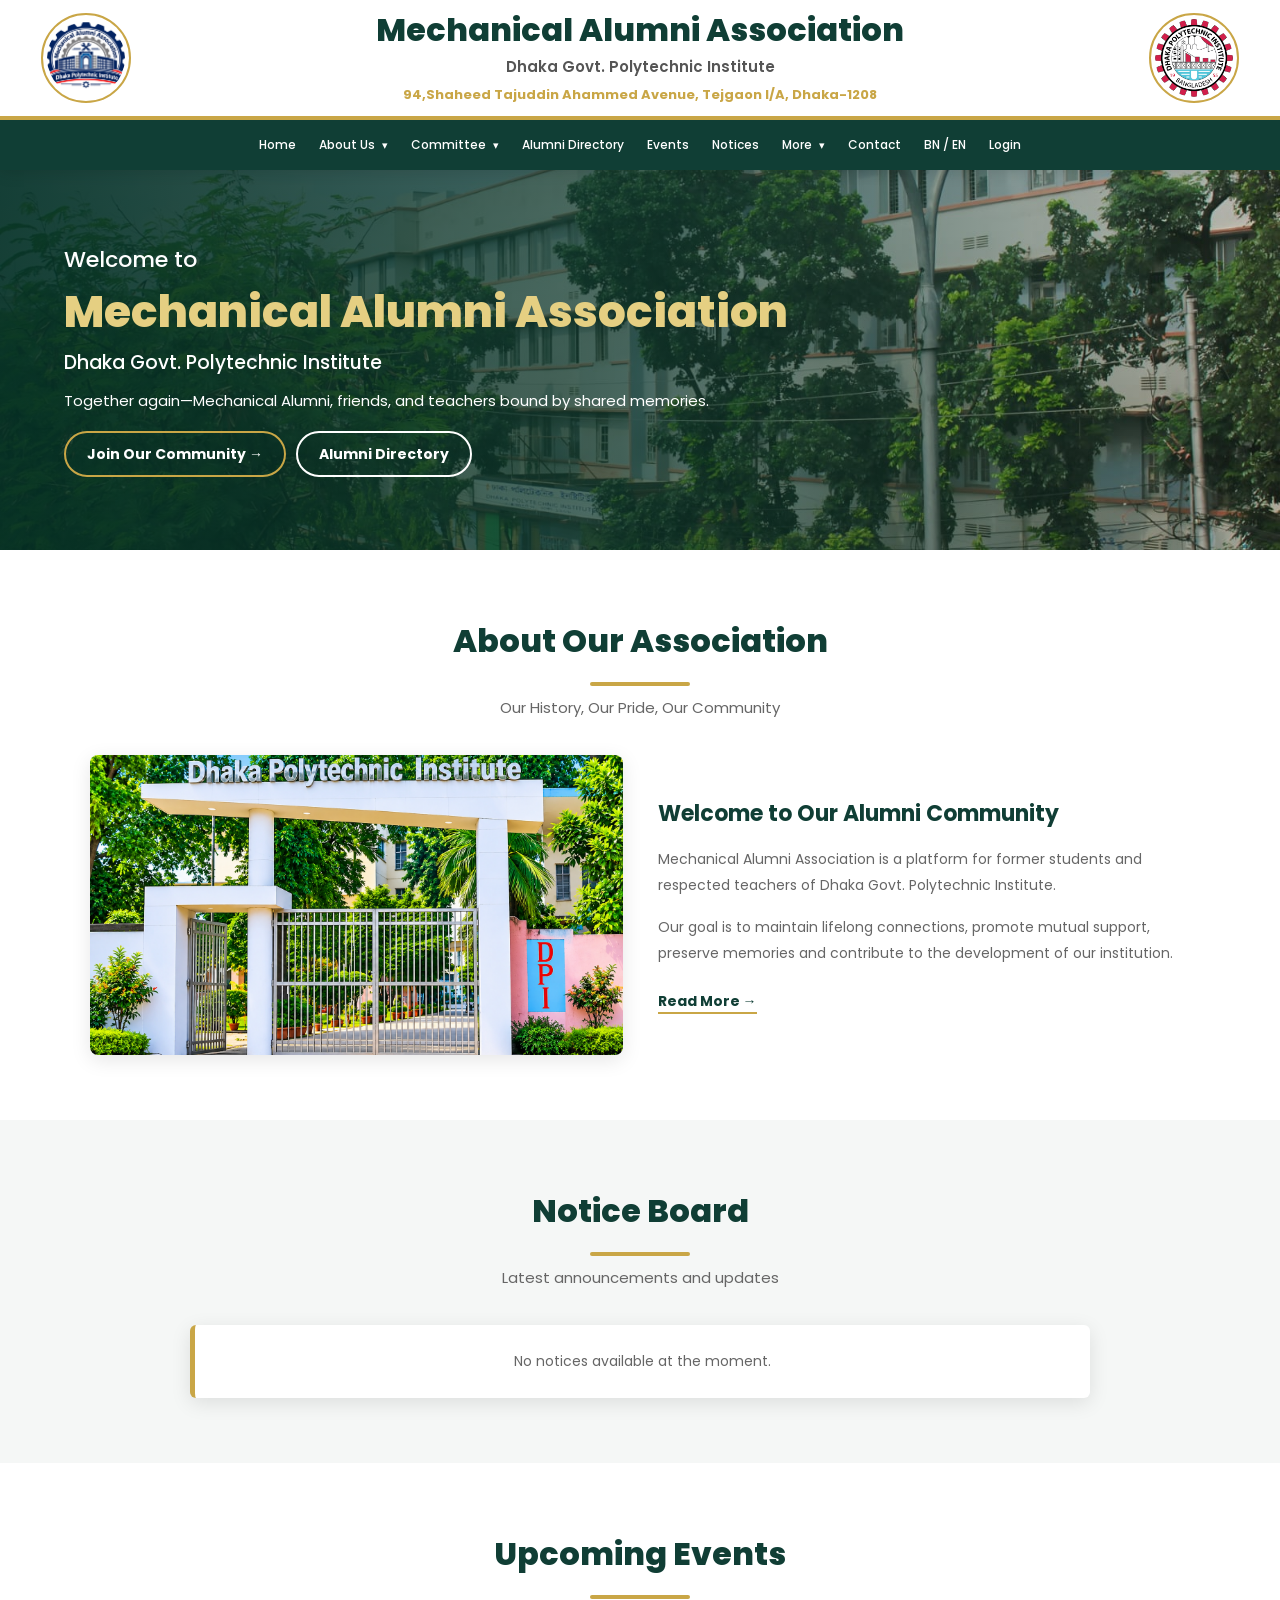
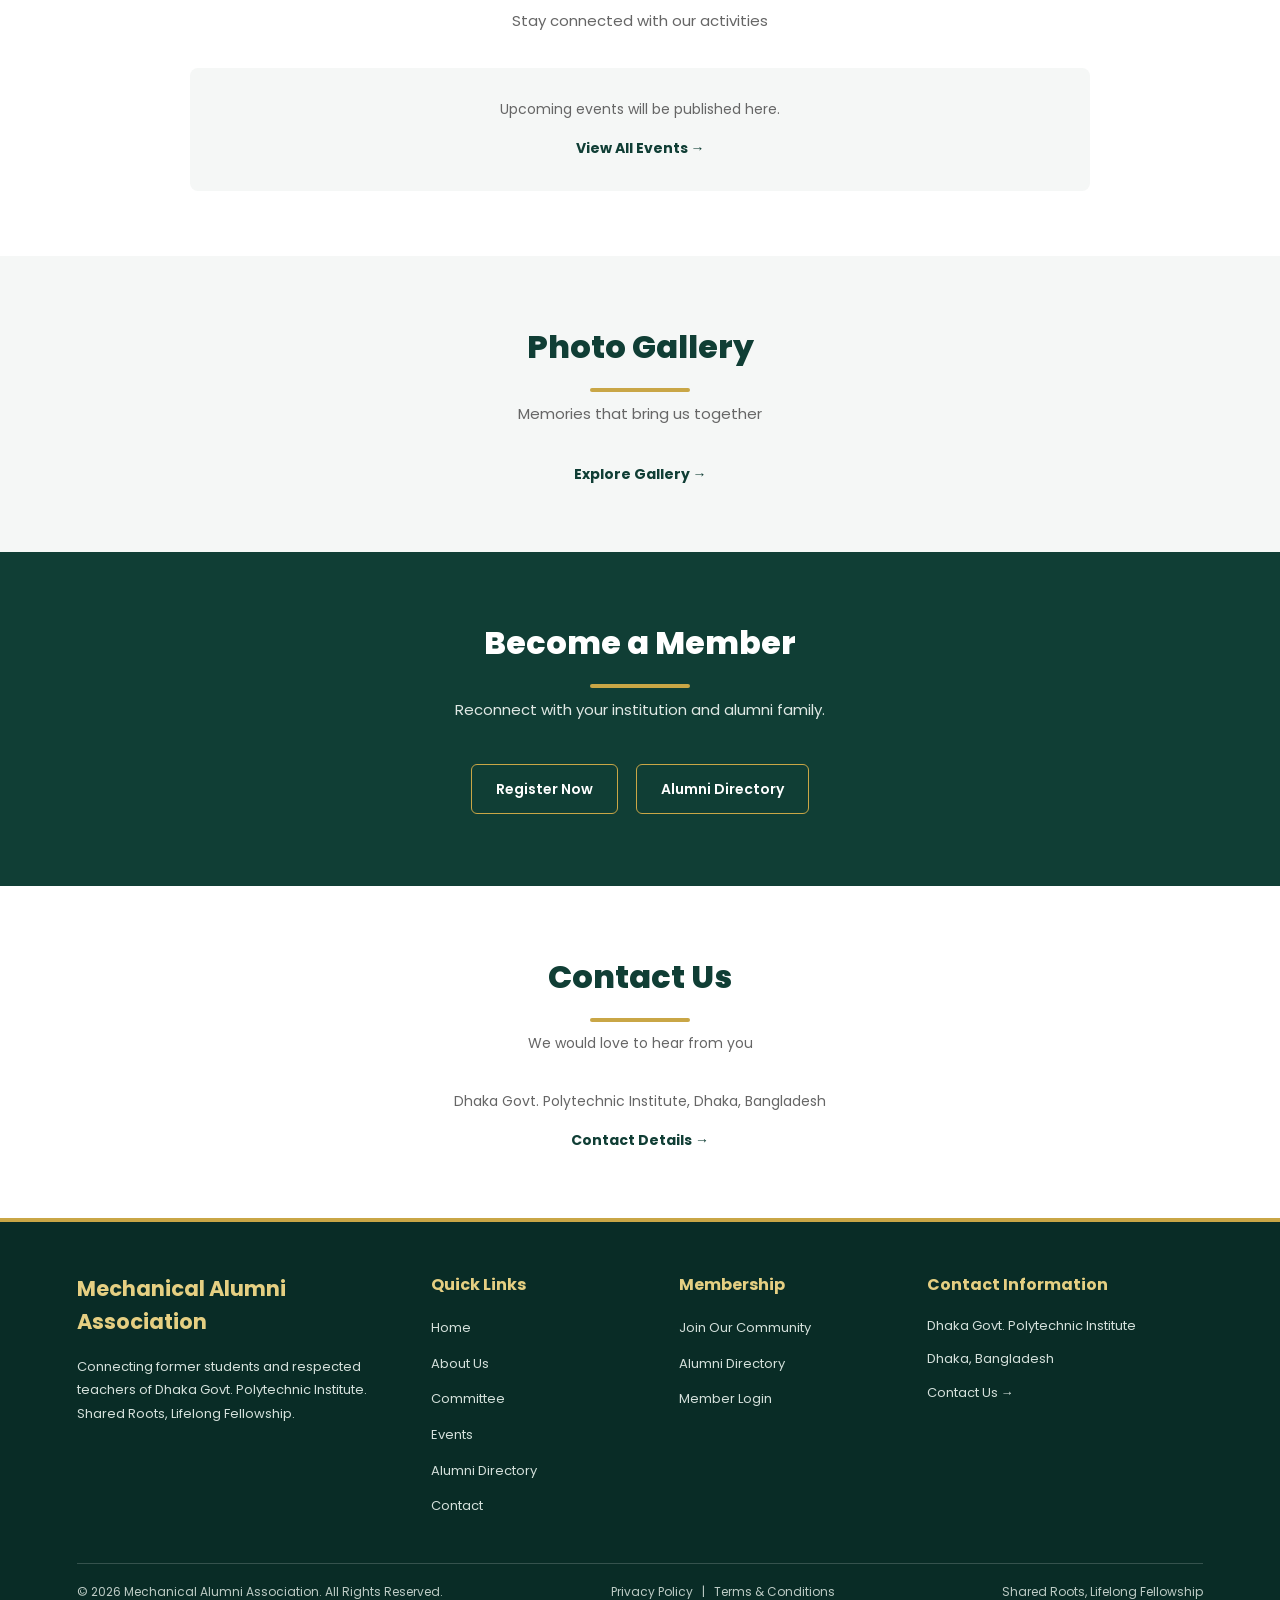
<file: index.html>
<!DOCTYPE html>
<html lang="en">
<head>
  <meta charset="UTF-8">
  <meta name="viewport" content="width=device-width, initial-scale=1.0">
  <meta name="theme-color" content="#062e24">

  <title>Mechanical Alumni Association</title>

  <meta name="description" content="Mechanical Alumni Association, Dhaka Govt. Polytechnic Institute">

  <link rel="stylesheet" href="./style.css">
</head>

<body>

<!-- MAIN HEADER -->
<div class="site-header">

  <header class="header">

    <div class="header-logo">
      <img src="./assets/alumni.png" alt="Mechanical Alumni Logo">
    </div>

    <div class="header-title">
      <h1>Mechanical Alumni Association</h1>
      <p>Dhaka Govt. Polytechnic Institute</p>
      <span>94,Shaheed Tajuddin Ahammed Avenue, Tejgaon I/A, Dhaka-1208</span>
    </div>

    <div class="header-logo">
      <img src="./assets/dpi.png" alt="DPI Institute Logo">
    </div>

  </header>

  <!-- NAVIGATION -->
  <nav class="navbar">

    <button class="menu-toggle"
      id="menuToggle"
      aria-label="Open Menu"
      aria-expanded="false">
      ☰
    </button>

    <ul class="nav-menu" id="navMenu">

      <li>
        <a href="./index.html">Home</a>
      </li>

      <!-- ABOUT DROPDOWN -->
      <li class="has-dropdown">

        <a href="./about/index.html">
          About Us <span>▾</span>
        </a>

        <ul class="dropdown-menu">
          <li><a href="./about/index.html">Overview</a></li>
          <li><a href="./about/index.html#teachers">Teachers</a></li>
          <li><a href="./about/index.html#leader">Leader Message</a></li>
          <li><a href="./about/index.html#mentors">Mentors</a></li>
        </ul>

      </li>

      <!-- COMMITTEE DROPDOWN -->
      <li class="has-dropdown">

        <a href="./committee/index.html">
          Committee <span>▾</span>
        </a>

        <ul class="dropdown-menu">
          <li><a href="./committee/index.html#executive">Executive Committee</a></li>
          <li><a href="./committee/index.html#advisory">Advisory Committee</a></li>
          <li><a href="./committee/index.html#former">Former Leaders</a></li>
        </ul>

      </li>

      <li>
        <a href="./membership/index.html">Alumni Directory</a>
      </li>

      <li>
        <a href="./events/index.html">Events</a>
      </li>

      <li>
        <a href="#notices">Notices</a>
      </li>

      <!-- MORE DROPDOWN -->
      <li class="has-dropdown">

        <a href="#">
          More <span>▾</span>
        </a>

        <ul class="dropdown-menu">
          <li><a href="./jobs/index.html">Jobs / Career</a></li>
          <li><a href="./donation/index.html">Donation / Fund</a></li>
        </ul>

      </li>

      <li>
        <a href="./contact/index.html">Contact</a>
      </li>

      <li>
        <button id="languageToggle" type="button">BN / EN</button>
      </li>

      <li>
        <a href="#" class="login-trigger">Login</a>
      </li>

    </ul>

  </nav>

</div>


<!-- HERO BANNER -->
<section class="hero">

  <div class="hero-content">

    <p class="hero-label">Welcome to</p>

    <h2>Mechanical Alumni Association</h2>

    <h3>Dhaka Govt. Polytechnic Institute</h3>

    <p class="hero-message">
      Together again—Mechanical Alumni, friends, and teachers
      bound by shared memories.
    </p>

    <div class="hero-buttons">

      <a href="#" class="hero-btn register-trigger">
        Join Our Community →
      </a>

      <a href="./membership/index.html" class="hero-btn secondary-btn">
        Alumni Directory
      </a>

    </div>

  </div>

</section>


<!-- ABOUT SECTION -->
<section class="about-section" id="overview">

  <div class="section-title">

    <h2>About Our Association</h2>

    <p>Our History, Our Pride, Our Community</p>

  </div>

  <div class="about-content">

    <div class="about-image">

      <!-- ABOUT IMAGE -->
      <img src="./assets/southgate.png"
           alt="Dhaka Govt. Polytechnic Institute">

    </div>

    <div class="about-text">

      <h3>Welcome to Our Alumni Community</h3>

      <p>
        Mechanical Alumni Association is a platform for former
        students and respected teachers of Dhaka Govt.
        Polytechnic Institute.
      </p>

      <p>
        Our goal is to maintain lifelong connections, promote
        mutual support, preserve memories and contribute to
        the development of our institution.
      </p>

      <a href="./about/index.html" class="read-more">
        Read More →
      </a>

    </div>

  </div>

</section>


<!-- NOTICE BOARD -->
<section class="notice-section" id="notices">

  <div class="section-title">
    <h2>Notice Board</h2>
    <p>Latest announcements and updates</p>
  </div>

  <div class="notice-box">
    <p>No notices available at the moment.</p>
  </div>

</section>


<!-- UPCOMING EVENTS -->
<section class="events-section" id="events">

  <div class="section-title">
    <h2>Upcoming Events</h2>
    <p>Stay connected with our activities</p>
  </div>

  <div class="event-box">

    <p>Upcoming events will be published here.</p>

    <a href="./events/index.html">
      View All Events →
    </a>

  </div>

</section>


<!-- PHOTO GALLERY -->
<section class="gallery-section" id="gallery">

  <div class="section-title">
    <h2>Photo Gallery</h2>
    <p>Memories that bring us together</p>
  </div>

  <div class="gallery-grid" id="galleryGrid"></div>

  <div class="gallery-link">
    <a href="./gallery/index.html">
      Explore Gallery →
    </a>
  </div>

</section>


<!-- MEMBERSHIP -->
<section class="membership-section" id="membership">

  <div class="section-title">
    <h2>Become a Member</h2>
    <p>Reconnect with your institution and alumni family.</p>
  </div>

  <a href="#" class="membership-btn register-trigger">
    Register Now
  </a>

  <a href="./membership/index.html" class="membership-btn">
    Alumni Directory
  </a>

</section>


<!-- CONTACT -->
<section class="contact-section" id="contact">

  <div class="section-title">
    <h2>Contact Us</h2>
    <p>We would love to hear from you</p>
  </div>

  <p>
    Dhaka Govt. Polytechnic Institute,
    Dhaka, Bangladesh
  </p>

  <a href="./contact/index.html">
    Contact Details →
  </a>

</section>


<!-- FOOTER -->
<footer class="footer">

  <div class="footer-container">

    <div class="footer-column footer-about">

      <h3>Mechanical Alumni Association</h3>

      <p>
        Connecting former students and respected teachers
        of Dhaka Govt. Polytechnic Institute.
        Shared Roots, Lifelong Fellowship.
      </p>

    </div>

    <div class="footer-column">

      <h4>Quick Links</h4>

      <ul>
        <li><a href="./index.html">Home</a></li>
        <li><a href="./about/index.html">About Us</a></li>
        <li><a href="./committee/index.html">Committee</a></li>
        <li><a href="./events/index.html">Events</a></li>
        <li><a href="./membership/index.html">Alumni Directory</a></li>
        <li><a href="./contact/index.html">Contact</a></li>
      </ul>

    </div>

    <div class="footer-column">

      <h4>Membership</h4>

      <ul>
        <li>
          <a href="#" class="register-trigger">Join Our Community</a>
        </li>
        <li>
          <a href="./membership/index.html">Alumni Directory</a>
        </li>
        <li>
          <a href="#" class="login-trigger">Member Login</a>
        </li>
      </ul>

    </div>

    <div class="footer-column">

      <h4>Contact Information</h4>

      <p>Dhaka Govt. Polytechnic Institute</p>
      <p>Dhaka, Bangladesh</p>

      <a href="./contact/index.html">Contact Us →</a>

    </div>

  </div>

  <div class="footer-bottom">

    <p>
      © 2026 Mechanical Alumni Association. All Rights Reserved.
    </p>

    <p>
      <a href="./privacy-policy/index.html">Privacy Policy</a>
      &nbsp; | &nbsp;
      <a href="./terms/index.html">Terms & Conditions</a>
    </p>

    <p>Shared Roots, Lifelong Fellowship</p>

  </div>

</footer>


<!-- REGISTER POPUP -->
<div class="register-modal"
     id="registerModal"
     aria-hidden="true">

  <div class="register-modal-overlay"></div>

  <div class="register-modal-content"
       role="dialog"
       aria-modal="true"
       aria-labelledby="registerTitle">

    <button type="button"
      class="register-close"
      id="closeRegisterModal"
      aria-label="Close">
      &times;
    </button>

    <div class="register-modal-icon">🎓</div>

    <h2 id="registerTitle">Choose Registration Type</h2>

    <p>Please select your membership category.</p>

    <div class="register-options">

      <a href="./register/student/index.html"
         class="register-option student-option">

        <span class="option-icon">🎓</span>

        <span class="option-text">
          <strong>Student</strong>
          <small>Register as a former student</small>
        </span>

        <span class="option-arrow">→</span>

      </a>

      <a href="./register/teacher/index.html"
         class="register-option teacher-option">

        <span class="option-icon">👨‍🏫</span>

        <span class="option-text">
          <strong>Honorable Teacher</strong>
          <small>Register as a respected teacher</small>
        </span>

        <span class="option-arrow">→</span>

      </a>

    </div>

    <p class="register-modal-footer">
      Mechanical Alumni Association
    </p>

  </div>

</div>


<!-- LOGIN POPUP -->
<div class="login-modal"
     id="loginModal"
     aria-hidden="true">

  <div class="login-modal-overlay"></div>

  <div class="login-modal-content"
       role="dialog"
       aria-modal="true"
       aria-labelledby="loginTitle">

    <button type="button"
      class="login-close"
      id="closeLoginModal"
      aria-label="Close">
      &times;
    </button>

    <div class="login-modal-icon">🔐</div>

    <h2 id="loginTitle">Choose Login Type</h2>

    <p>Select your account category to continue.</p>

    <div class="login-options">

      <a href="./login/student.html" class="login-option">

        <span class="option-icon">🎓</span>

        <span class="option-text">
          <strong>Student</strong>
          <small>Student account login</small>
        </span>

        <span class="option-arrow">→</span>

      </a>

      <a href="./login/teacher.html" class="login-option">

        <span class="option-icon">👨‍🏫</span>

        <span class="option-text">
          <strong>Honorable Teacher</strong>
          <small>Teacher account login</small>
        </span>

        <span class="option-arrow">→</span>

      </a>

      <a href="./login/admin.html"
         class="login-option admin-option">

        <span class="option-icon">⚙️</span>

        <span class="option-text">
          <strong>Admin</strong>
          <small>Administration panel login</small>
        </span>

        <span class="option-arrow">→</span>

      </a>

    </div>

    <p class="login-modal-footer">
      Mechanical Alumni Association
    </p>

  </div>

</div>


<!-- JAVASCRIPT -->
<script src="./script.js"></script>

</body>
</html>
</file>
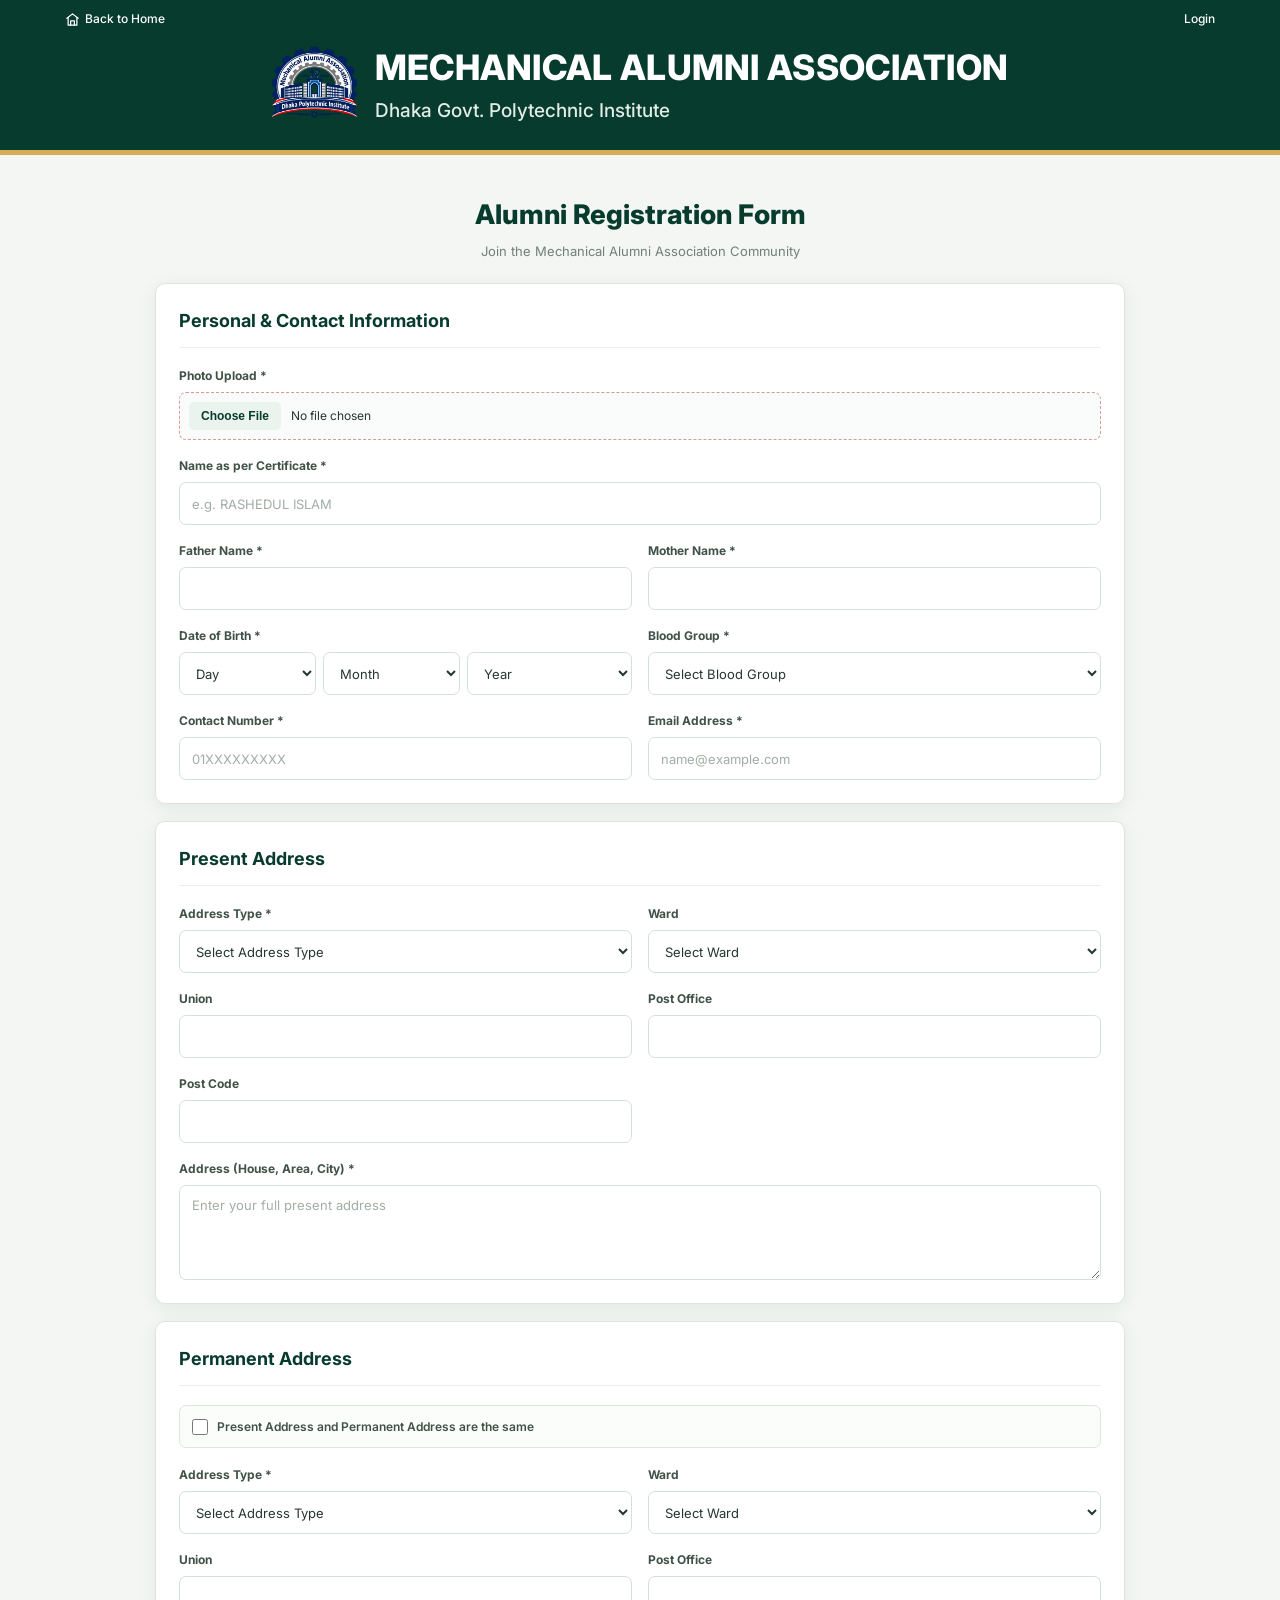
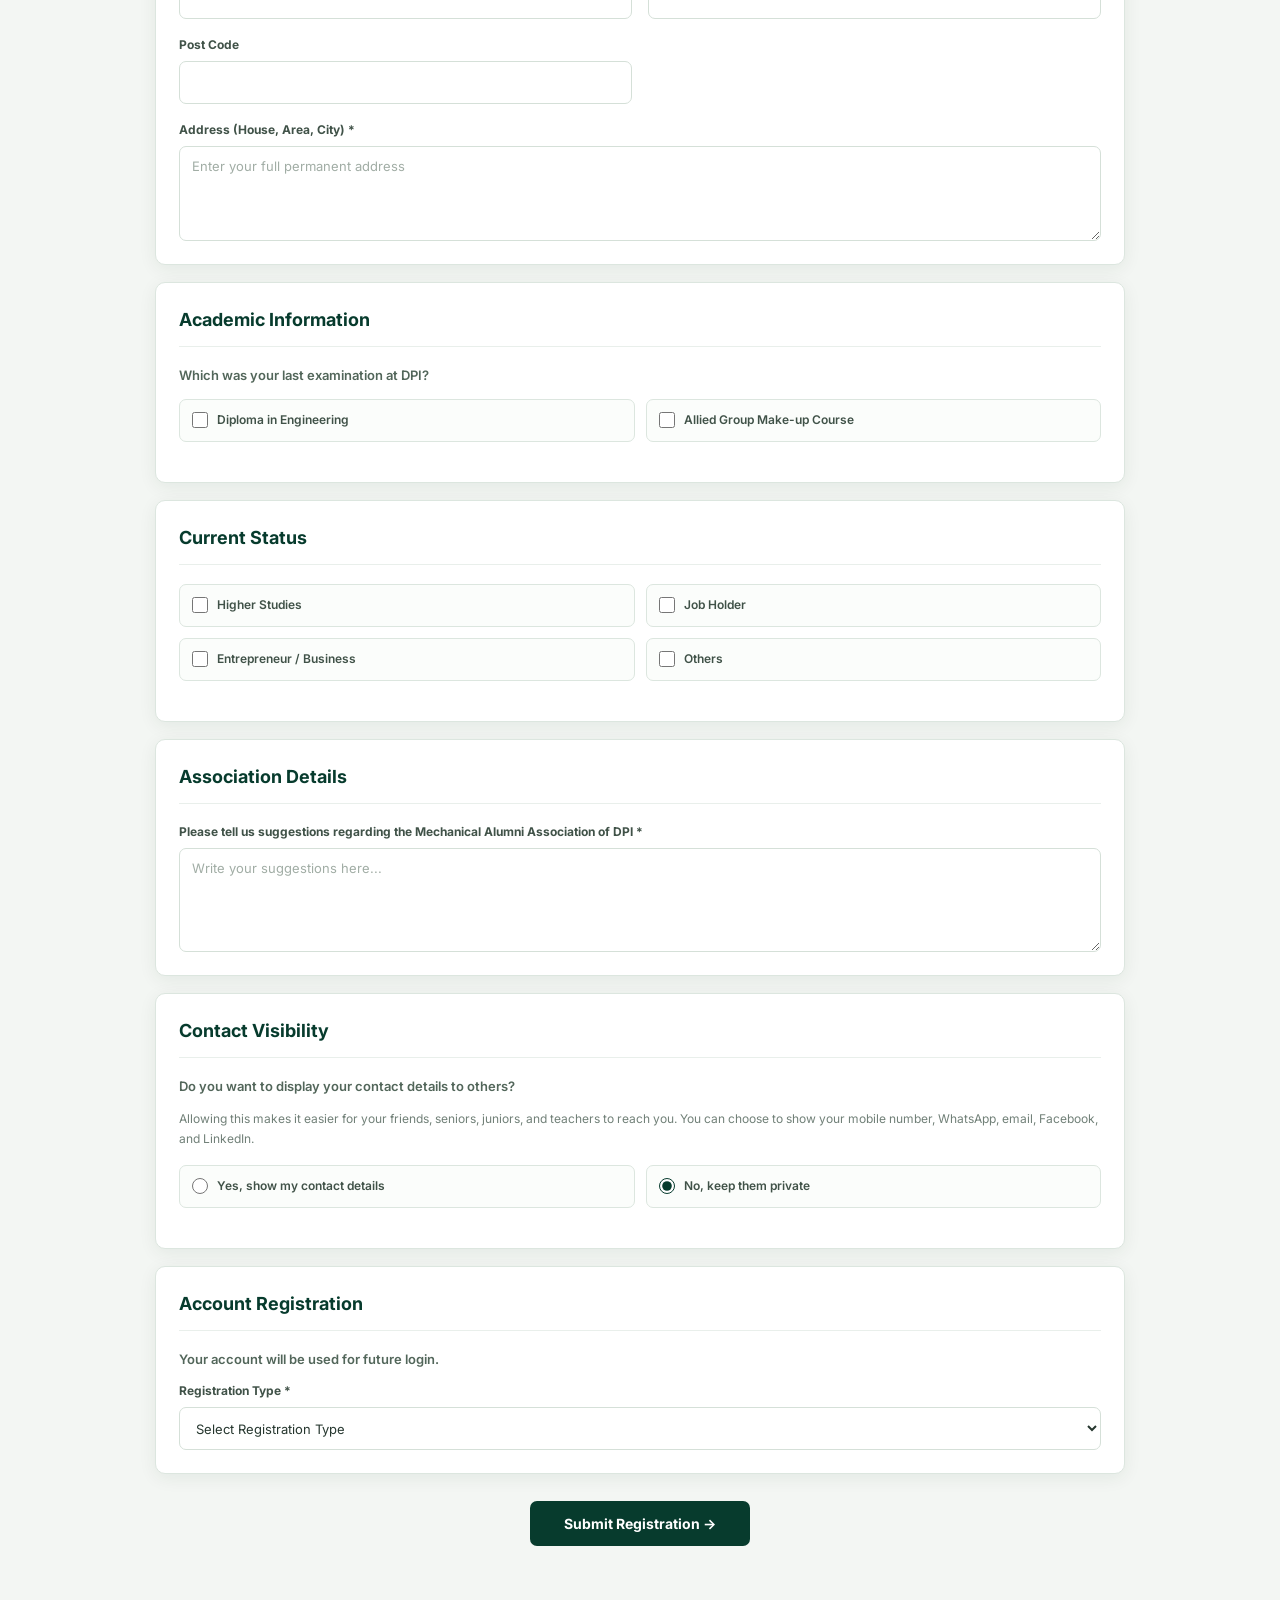
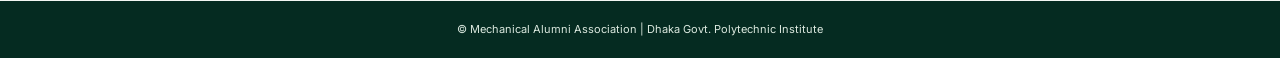
<file: register/student/index.html>
<!DOCTYPE html>
<html lang="en">
<head>
  <meta charset="UTF-8">
  <meta name="viewport" content="width=device-width, initial-scale=1.0">
  <meta name="theme-color" content="#073b2d">

  <title>Alumni Registration | Mechanical Alumni Association</title>

  <link rel="stylesheet" href="style.css">
</head>

<body>

  <!-- MAIN HEADER -->
  <header class="site-header">

    <!-- SMALL HEADER LINKS -->
    <div class="header-top-links">

      <a href="../../index.html" class="back-home">
        <svg xmlns="http://www.w3.org/2000/svg"
             width="15" height="15"
             viewBox="0 0 24 24"
             fill="none"
             stroke="currentColor"
             stroke-width="2"
             stroke-linecap="round"
             stroke-linejoin="round">
          <path d="m3 10 9-7 9 7"></path>
          <path d="M5 9v12h14V9"></path>
          <path d="M9 21v-7h6v7"></path>
        </svg>
        Back to Home
      </a>

      <a href="../../index.html?openLogin=1" class="login-link">
        Login
      </a>

    </div>

    <!-- LOGO AND ASSOCIATION NAME -->
    <div class="header-content">

      <img
        src="../../assets/alumni.png"
        alt="Mechanical Alumni Association Logo"
        class="header-logo"
      >

      <div class="header-title">
        <h1>MECHANICAL ALUMNI ASSOCIATION</h1>
        <p>Dhaka Govt. Polytechnic Institute</p>
      </div>

    </div>

  </header>


  <!-- MAIN REGISTRATION -->
  <main class="registration-container">

    <div class="page-heading">
      <h2>Alumni Registration Form</h2>
      <p>Join the Mechanical Alumni Association Community</p>
    </div>


    <form id="registrationForm">

      <!-- PERSONAL INFORMATION -->
      <section class="form-section">

        <h3>Personal &amp; Contact Information</h3>

        <div class="form-grid">

          <div class="form-group full-width">
            <label>Photo Upload *</label>
            <input type="file" name="photo" accept="image/*" required>
          </div>

          <div class="form-group full-width">
            <label>Name as per Certificate *</label>
            <input type="text" name="fullName"
                   placeholder="e.g. RASHEDUL ISLAM" required>
          </div>

          <div class="form-group">
            <label>Father Name *</label>
            <input type="text" name="fatherName" required>
          </div>

          <div class="form-group">
            <label>Mother Name *</label>
            <input type="text" name="motherName" required>
          </div>

          <div class="form-group">
            <label>Date of Birth *</label>
            <div class="three-columns">
              <select name="dobDay" id="dobDay" required>
                <option value="">Day</option>
              </select>
              <select name="dobMonth" id="dobMonth" required>
                <option value="">Month</option>
              </select>
              <select name="dobYear" id="dobYear" required>
                <option value="">Year</option>
              </select>
            </div>
          </div>

          <div class="form-group">
            <label>Blood Group *</label>
            <select name="bloodGroup" required>
              <option value="">Select Blood Group</option>
              <option>A+</option>
              <option>A-</option>
              <option>B+</option>
              <option>B-</option>
              <option>O+</option>
              <option>O-</option>
              <option>AB+</option>
              <option>AB-</option>
            </select>
          </div>

          <div class="form-group">
            <label>Contact Number *</label>
            <input type="tel" name="phone"
                   placeholder="01XXXXXXXXX" required>
          </div>

          <div class="form-group">
            <label>Email Address *</label>
            <input type="email" name="email"
                   placeholder="name@example.com" required>
          </div>

        </div>
      </section>


      <!-- PRESENT ADDRESS -->
      <section class="form-section">

        <h3>Present Address</h3>

        <div class="form-grid">

          <div class="form-group">
            <label>Address Type *</label>
            <select name="presentAddressType" class="address-type" required>
              <option value="">Select Address Type</option>
              <option value="city">City Corporation</option>
              <option value="district">District</option>
            </select>
          </div>

          <div class="form-group city-field">
            <label>City Corporation</label>
            <select name="presentCity">
              <option value="">Select City Corporation</option>
            </select>
          </div>

          <div class="form-group district-field">
            <label>Division</label>
            <select name="presentDivision">
              <option value="">Select Division</option>
            </select>
          </div>

          <div class="form-group district-field">
            <label>District</label>
            <select name="presentDistrict">
              <option value="">Select District</option>
            </select>
          </div>

          <div class="form-group district-field">
            <label>Area Type</label>
            <select name="presentAreaType">
              <option value="">Select Area Type</option>
              <option value="upazila">Upazila</option>
              <option value="municipality">Municipality</option>
            </select>
          </div>

          <div class="form-group district-field">
            <label>Upazila / Municipality</label>
            <select name="presentArea">
              <option value="">Select Area</option>
            </select>
          </div>

          <div class="form-group">
            <label>Ward</label>
            <select name="presentWard">
              <option value="">Select Ward</option>
            </select>
          </div>

          <div class="form-group">
            <label>Union</label>
            <input type="text" name="presentUnion">
          </div>

          <div class="form-group">
            <label>Post Office</label>
            <input type="text" name="presentPostOffice">
          </div>

          <div class="form-group">
            <label>Post Code</label>
            <input type="text" name="presentPostCode">
          </div>

          <div class="form-group full-width">
            <label>Address (House, Area, City) *</label>
            <textarea name="presentAddress"
                      placeholder="Enter your full present address"
                      required></textarea>
          </div>

        </div>
      </section>


      <!-- PERMANENT ADDRESS -->
      <section class="form-section">

        <h3>Permanent Address</h3>

        <label class="checkbox-card">
          <input type="checkbox" id="sameAddress">
          Present Address and Permanent Address are the same
        </label>

        <div class="form-grid" id="permanentAddressFields">

          <div class="form-group">
            <label>Address Type *</label>
            <select name="permanentAddressType">
              <option value="">Select Address Type</option>
              <option value="city">City Corporation</option>
              <option value="district">District</option>
            </select>
          </div>

          <div class="form-group">
            <label>City Corporation</label>
            <select name="permanentCity">
              <option value="">Select City Corporation</option>
            </select>
          </div>

          <div class="form-group">
            <label>Division</label>
            <select name="permanentDivision">
              <option value="">Select Division</option>
            </select>
          </div>

          <div class="form-group">
            <label>District</label>
            <select name="permanentDistrict">
              <option value="">Select District</option>
            </select>
          </div>

          <div class="form-group">
            <label>Area Type</label>
            <select name="permanentAreaType">
              <option value="">Select Area Type</option>
              <option value="upazila">Upazila</option>
              <option value="municipality">Municipality</option>
            </select>
          </div>

          <div class="form-group">
            <label>Upazila / Municipality</label>
            <select name="permanentArea">
              <option value="">Select Area</option>
            </select>
          </div>

          <div class="form-group">
            <label>Ward</label>
            <select name="permanentWard">
              <option value="">Select Ward</option>
            </select>
          </div>

          <div class="form-group">
            <label>Union</label>
            <input type="text" name="permanentUnion">
          </div>

          <div class="form-group">
            <label>Post Office</label>
            <input type="text" name="permanentPostOffice">
          </div>

          <div class="form-group">
            <label>Post Code</label>
            <input type="text" name="permanentPostCode">
          </div>

          <div class="form-group full-width">
            <label>Address (House, Area, City) *</label>
            <textarea name="permanentAddress"
                      placeholder="Enter your full permanent address"></textarea>
          </div>

        </div>
      </section>


      <!-- ACADEMIC INFORMATION -->
      <section class="form-section">

        <h3>Academic Information</h3>

        <p class="section-description">
          Which was your last examination at DPI?
        </p>

        <div class="checkbox-grid">

          <label class="checkbox-card">
            <input type="checkbox" id="diplomaCheck">
            Diploma in Engineering
          </label>

          <label class="checkbox-card">
            <input type="checkbox" id="alliedCheck">
            Allied Group Make-up Course
          </label>

        </div>


        <!-- DIPLOMA -->
        <div class="conditional-section" id="diplomaFields">

          <h4>Diploma in Engineering</h4>

          <div class="form-grid">

            <div class="form-group">
              <label>Department *</label>
              <select name="diplomaDepartment" id="diplomaDepartment">
                <option value="">Select Department</option>
                <option value="67">67 - Electrical Technology</option>
                <option value="64">64 - Civil Technology</option>
                <option value="70">70 - Mechanical Technology</option>
                <option value="85">85 - Computer Science &amp; Technology</option>
                <option value="71">71 - Power Technology</option>
                <option value="68">68 - Electronics Technology</option>
                <option value="61">61 - Architecture Technology</option>
                <option value="69">69 - Food Technology</option>
                <option value="63">63 - Chemical Technology</option>
                <option value="72">72 - Refrigeration &amp; Air-Conditioning Technology</option>
                <option value="62">62 - Automobile Technology</option>
                <option value="90">90 - Environmental Technology</option>
                <option value="other">Other</option>
              </select>
            </div>

            <div class="form-group">
              <label>Session *</label>
              <select name="diplomaSession" id="diplomaSession">
                <option value="">Select Session</option>
              </select>
            </div>

            <div class="form-group">
              <label>Diploma Roll *</label>
              <input type="text" name="diplomaRoll">
            </div>

            <div class="form-group">
              <label>Diploma Registration *</label>
              <input type="text" name="diplomaReg">
            </div>

            <div class="form-group">
              <label>CGPA *</label>
              <input type="number" name="diplomaCGPA"
                     min="0" max="4" step="0.01">
            </div>

            <div class="form-group">
              <label>Passing Year *</label>
              <select name="diplomaPassingYear" id="diplomaPassingYear">
                <option value="">Select Year</option>
              </select>
            </div>

          </div>

          <p class="warning-message" id="departmentWarning">
            Other Departments are not allowed.
          </p>

        </div>


        <!-- ALLIED GROUP -->
        <div class="conditional-section" id="alliedFields">

          <h4>Allied Group Make-up Course</h4>

          <div class="form-grid">

            <div class="form-group">
              <label>Polytechnic Name *</label>

              <select name="alliedPolytechnic"
                      id="alliedPolytechnic">
                <option value="Dhaka Govt. Polytechnic Institute">
                  Dhaka Govt. Polytechnic Institute
                </option>
                <option value="other">Other</option>
              </select>

              <input type="text"
                     name="alliedPolytechnicOther"
                     id="alliedPolytechnicOther"
                     placeholder="Enter Polytechnic Name"
                     style="display:none;">
            </div>

            <div class="form-group">
              <label>Department *</label>
              <select name="alliedDepartment">
                <option value="">Select Department</option>
                <option value="71">71 - Power Technology</option>
                <option value="72">72 - Refrigeration &amp; Air-Conditioning Technology</option>
                <option value="62">62 - Automobile Technology</option>
                <option value="92">92 - Mechatronics Technology</option>
              </select>
            </div>

            <div class="form-group">
              <label>Diploma Board Roll *</label>
              <input type="text" name="boardRoll">
            </div>

            <div class="form-group">
              <label>Diploma Board Registration *</label>
              <input type="text" name="boardReg">
            </div>

            <div class="form-group">
              <label>CGPA *</label>
              <input type="number" name="alliedCGPA"
                     min="0" max="4" step="0.01">
            </div>

            <div class="form-group">
              <label>Passing Year *</label>
              <select name="alliedPassingYear" id="alliedPassingYear">
                <option value="">Select Year</option>
              </select>
            </div>

          </div>

          <h4>Make-Up Course Details</h4>

          <div class="form-grid">

            <div class="form-group">
              <label>Roll No *</label>
              <input type="text" name="makeupRoll">
            </div>

            <div class="form-group">
              <label>Registration No *</label>
              <input type="text" name="makeupReg">
            </div>

            <div class="form-group">
              <label>Passing Year *</label>
              <select name="makeupPassingYear" id="makeupPassingYear">
                <option value="">Select Year</option>
              </select>
            </div>

          </div>

        </div>

      </section>


      <!-- CURRENT STATUS -->
      <section class="form-section">

        <h3>Current Status</h3>

        <div class="checkbox-grid">

          <label class="checkbox-card">
            <input type="checkbox" id="higherStudiesCheck">
            Higher Studies
          </label>

          <label class="checkbox-card">
            <input type="checkbox" id="jobCheck">
            Job Holder
          </label>

          <label class="checkbox-card">
            <input type="checkbox" id="businessCheck">
            Entrepreneur / Business
          </label>

          <label class="checkbox-card">
            <input type="checkbox" id="otherStatusCheck">
            Others
          </label>

        </div>

        <div class="conditional-section" id="higherStudiesFields">
          <h4>Higher Studies Information</h4>
          <div class="form-grid">
            <div class="form-group">
              <label>Institute Name</label>
              <input type="text" name="instituteName">
            </div>
            <div class="form-group">
              <label>Department</label>
              <input type="text" name="higherStudiesDepartment">
            </div>
          </div>
        </div>

        <div class="conditional-section" id="jobFields">
          <h4>Employment Information</h4>

          <div class="form-group">
            <label>Service Type</label>
            <select name="serviceType" id="serviceType">
              <option value="">Select Service Type</option>
              <option value="private">Private Service</option>
              <option value="government">Government Service</option>
            </select>
          </div>

          <div class="form-grid">
            <div class="form-group">
              <label>Organization / Company Name</label>
              <input type="text" name="organizationName">
            </div>
            <div class="form-group">
              <label>Designation</label>
              <input type="text" name="designation">
            </div>
            <div class="form-group">
              <label>Department</label>
              <input type="text" name="jobDepartment">
            </div>
            <div class="form-group">
              <label>Location</label>
              <input type="text" name="jobLocation">
            </div>
          </div>
        </div>

        <div class="conditional-section" id="businessFields">
          <h4>Business Information</h4>
          <div class="form-grid">
            <div class="form-group">
              <label>Business Name</label>
              <input type="text" name="businessName">
            </div>
            <div class="form-group">
              <label>Business Type</label>
              <input type="text" name="businessType">
            </div>
          </div>
        </div>

        <div class="conditional-section" id="otherStatusFields">
          <h4>Other Information</h4>
          <div class="form-group">
            <label>Please Specify</label>
            <input type="text" name="otherStatus">
          </div>
        </div>

      </section>


      <!-- ASSOCIATION DETAILS -->
      <section class="form-section">

        <h3>Association Details</h3>

        <div class="form-group">
          <label>
            Please tell us suggestions regarding the Mechanical Alumni Association of DPI *
          </label>
          <textarea name="suggestions" rows="5"
                    placeholder="Write your suggestions here..."
                    required></textarea>
        </div>

      </section>


      <!-- CONTACT VISIBILITY -->
      <section class="form-section">

        <h3>Contact Visibility</h3>

        <p class="section-description">
          Do you want to display your contact details to others?
        </p>

        <p class="helper-text">
          Allowing this makes it easier for your friends, seniors, juniors,
          and teachers to reach you. You can choose to show your mobile
          number, WhatsApp, email, Facebook, and LinkedIn.
        </p>

        <div class="checkbox-grid">

          <label class="checkbox-card">
            <input type="radio" name="contactVisibility"
                   value="yes" id="visibilityYes">
            Yes, show my contact details
          </label>

          <label class="checkbox-card">
            <input type="radio" name="contactVisibility"
                   value="no" id="visibilityNo" checked>
            No, keep them private
          </label>

        </div>

        <div class="conditional-section" id="socialFields">

          <h4>Contact Details to Display</h4>

          <div class="form-grid">

            <div class="form-group">
              <label>WhatsApp</label>
              <input type="text" name="whatsapp">
            </div>

            <div class="form-group">
              <label>Email</label>
              <input type="email" name="publicEmail">
            </div>

            <div class="form-group">
              <label>Facebook Profile</label>
              <input type="url" name="facebook">
            </div>

            <div class="form-group">
              <label>LinkedIn Profile</label>
              <input type="url" name="linkedin">
            </div>

            <div class="form-group">
              <label>Instagram Profile</label>
              <input type="url" name="instagram">
            </div>

          </div>
        </div>

      </section>


      <!-- ACCOUNT REGISTRATION -->
      <section class="form-section">

        <h3>Account Registration</h3>

        <p class="section-description">
          Your account will be used for future login.
        </p>

        <div class="form-group">
          <label>Registration Type *</label>
          <select name="registrationType" id="registrationType" required>
            <option value="">Select Registration Type</option>
            <option value="google">Google Sign-in</option>
            <option value="email">Email / Mobile</option>
          </select>
        </div>

        <div class="conditional-section" id="accountFields">

          <div class="form-grid">

            <div class="form-group full-width">
              <label>Email / Mobile *</label>
              <input type="text" name="accountIdentity">
            </div>

            <div class="form-group">
              <label>Password *</label>
              <input type="password" name="password"
                     id="password" autocomplete="new-password">
            </div>

            <div class="form-group">
              <label>Confirm Password *</label>
              <input type="password" name="confirmPassword"
                     id="confirmPassword" autocomplete="new-password">
            </div>

          </div>

          <p class="warning-message" id="passwordWarning">
            Passwords do not match.
          </p>

        </div>

        <div class="google-info" id="googleInfo">
          Google Sign-in requires a configured authentication service.
        </div>

      </section>


      <!-- SUBMIT BUTTON -->
      <div class="form-submit">
        <button type="submit" class="submit-btn">
          Submit Registration →
        </button>
      </div>

    </form>

  </main>


  <!-- FOOTER -->
  <footer class="site-footer">
    <p>
      © Mechanical Alumni Association |
      Dhaka Govt. Polytechnic Institute
    </p>
  </footer>


  <!-- JAVASCRIPT -->
  <script src="script.js"></script>

</body>
</html>
</file>
<file: style.css>
@import url('https://fonts.googleapis.com/css2?family=Poppins:wght@400;500;600;700;800&family=Hind+Siliguri:wght@400;500;600;700&display=swap');

/* =========================================
   MECHANICAL ALUMNI ASSOCIATION
   DHAKA GOVT. POLYTECHNIC INSTITUTE
   GREEN & GOLD PROFESSIONAL DESIGN
========================================= */

:root {
  --green: #103e35;
  --green-dark: #092c26;
  --green-light: #176052;
  --gold: #c9a646;
  --gold-light: #e5cf82;
  --white: #ffffff;
  --light: #f5f7f6;
  --gray: #666666;
  --dark: #222222;
  --shadow: 0 5px 20px rgba(0,0,0,.10);
}

* {
  margin: 0;
  padding: 0;
  box-sizing: border-box;
}

html {
  scroll-behavior: smooth;
  scroll-padding-top: 190px;
}

body {
  font-family: 'Poppins', 'Hind Siliguri', sans-serif;
  color: var(--dark);
  background: var(--white);
  line-height: 1.6;
  overflow-x: hidden;
}

body.modal-open {
  overflow: hidden;
}

a {
  text-decoration: none;
  color: inherit;
}

img {
  max-width: 100%;
  display: block;
}

button {
  font-family: inherit;
  cursor: pointer;
}

/* =========================================
   HEADER
========================================= */

.site-header {
  position: relative;
  width: 100%;
  z-index: 1000;
  background: var(--white);
  box-shadow: 0 3px 15px rgba(0,0,0,.12);
}

.header {
  width: 100%;
  min-height: 115px;
  padding: 10px 3%;
  display: grid;
  grid-template-columns: 95px minmax(0,1fr) 95px;
  align-items: center;
  gap: 12px;
  background: var(--white);
  border-bottom: 4px solid var(--gold);
}

.header-logo {
  width: 90px;
  height: 90px;
  aspect-ratio: 1 / 1;
  display: flex;
  justify-content: center;
  align-items: center;
  margin: auto;
  padding: 4px;
  border-radius: 50%;
  overflow: hidden;
  flex-shrink: 0;
  background: var(--white);
  border: 2px solid var(--gold);
}

.header-logo img {
  width: 100%;
  height: 100%;
  object-fit: contain;
  border-radius: 50%;
}

.header-title {
  text-align: center;
  min-width: 0;
  padding: 0 5px;
}

.header-title h1 {
  color: var(--green);
  font-size: clamp(20px, 3vw, 32px);
  font-weight: 800;
  line-height: 1.25;
}

.header-title p {
  color: #555;
  font-size: 15px;
  font-weight: 600;
  margin-top: 5px;
}

.header-title span {
  display: block;
  color: var(--gold);
  font-size: 13px;
  font-weight: 700;
  margin-top: 6px;
}

/* =========================================
   NAVIGATION
========================================= */

.navbar {
  width: 100%;
  min-height: 50px;
  background: var(--green);
  display: flex;
  align-items: center;
  justify-content: center;
  padding: 0 2%;
  position: relative;
}

.nav-menu {
  display: flex;
  align-items: center;
  justify-content: center;
  gap: 3px;
  list-style: none;
}

.nav-menu li {
  position: relative;
}

.nav-menu li a,
.nav-menu li button {
  display: block;
  padding: 15px 10px;
  color: var(--white);
  background: transparent;
  border: none;
  font-size: 12px;
  font-weight: 500;
  white-space: nowrap;
  transition: .3s;
}

.nav-menu li a:hover,
.nav-menu li button:hover {
  color: var(--gold-light);
  background: rgba(255,255,255,.08);
}

.menu-toggle {
  display: none;
  background: transparent;
  color: var(--white);
  border: none;
  font-size: 28px;
  padding: 5px 10px;
  line-height: 1;
}

/* =========================================
   DROPDOWN
========================================= */

.has-dropdown {
  position: relative;
}

.has-dropdown > a span {
  font-size: 11px;
  margin-left: 4px;
  display: inline-block;
  transition: .3s;
}

.dropdown-menu {
  display: none;
  position: absolute;
  top: 100%;
  left: 0;
  min-width: 220px;
  list-style: none;
  background: var(--green-dark);
  padding: 7px 0;
  border-top: 3px solid var(--gold);
  box-shadow: 0 8px 20px rgba(0,0,0,.2);
  z-index: 1500;
}

.dropdown-menu li {
  width: 100%;
}

.nav-menu .dropdown-menu li a {
  display: block;
  padding: 11px 17px;
  font-size: 12px;
  color: var(--white);
  border-bottom: 1px solid rgba(255,255,255,.07);
}

.nav-menu .dropdown-menu li a:hover {
  background: var(--green-light);
  color: var(--gold-light);
  padding-left: 23px;
}

@media (min-width: 951px) {
  .has-dropdown:hover > .dropdown-menu,
  .has-dropdown:focus-within > .dropdown-menu {
    display: block;
  }
}

/* =========================================
   HERO BANNER
========================================= */

.hero {
  width: 100%;
  min-height: 380px;
  background-image:
    linear-gradient(
      90deg,
      rgba(3,48,37,.90) 0%,
      rgba(3,48,37,.68) 48%,
      rgba(3,48,37,.12) 100%
    ),
    url("./assets/baner.jpg");

  background-size: cover;
  background-position: center;
  background-repeat: no-repeat;

  display: flex;
  align-items: center;
  justify-content: flex-start;
  padding: 35px 5%;
  color: var(--white);
}

.hero-content {
  width: 100%;
  max-width: 760px;
}

.hero-label {
  font-size: 22px;
  font-weight: 500;
  margin-bottom: 8px;
}

.hero-content h2 {
  color: var(--gold-light);
  font-size: clamp(28px,4vw,44px);
  font-weight: 800;
  line-height: 1.2;
  margin-bottom: 10px;
}

.hero-content h3 {
  color: var(--white);
  font-size: 19px;
  font-weight: 500;
  margin-bottom: 10px;
}

.hero-message {
  color: var(--white);
  font-size: 15px;
  max-width: 650px;
  margin-bottom: 18px;
}

.hero-buttons {
  display: flex;
  align-items: center;
  flex-wrap: wrap;
  gap: 10px;
}

.hero-btn {
  display: inline-block;
  padding: 10px 21px;
  background: transparent;
  color: var(--white);
  border: 2px solid var(--gold);
  border-radius: 30px;
  font-size: 14px;
  font-weight: 700;
  transition: .3s;
}

.hero-btn:hover {
  background: var(--gold);
  color: var(--green);
}

.secondary-btn {
  border-color: var(--white);
}

.secondary-btn:hover {
  background: var(--white);
  color: var(--green);
}

/* =========================================
   COMMON SECTIONS
========================================= */

section:not(.hero) {
  padding: 65px 7%;
}

.section-title {
  text-align: center;
  margin-bottom: 35px;
}

.section-title h2 {
  color: var(--green);
  font-size: 32px;
  font-weight: 800;
  margin-bottom: 10px;
}

.section-title h2::after {
  content: "";
  display: block;
  width: 100px;
  height: 4px;
  background: var(--gold);
  margin: 16px auto 0;
  border-radius: 5px;
}

.section-title p {
  color: var(--gray);
  font-size: 15px;
}

/* =========================================
   ABOUT
========================================= */

.about-section {
  background: var(--white);
}

.about-content {
  display: grid;
  grid-template-columns: 1fr 1fr;
  gap: 35px;
  align-items: center;
}

.about-image img {
  width: 100%;
  height: 300px;
  object-fit: cover;
  border-radius: 8px;
  box-shadow: var(--shadow);
}

.about-text h3 {
  color: var(--green);
  font-size: 22px;
  margin-bottom: 15px;
}

.about-text p {
  color: var(--gray);
  font-size: 14px;
  line-height: 1.9;
  margin-bottom: 15px;
}

.read-more {
  display: inline-block;
  color: var(--green);
  font-size: 14px;
  font-weight: 700;
  border-bottom: 2px solid var(--gold);
  margin-top: 8px;
}

/* =========================================
   NOTICE BOARD
========================================= */

.notice-section {
  background: var(--light);
}

.notice-box {
  max-width: 900px;
  margin: auto;
  padding: 25px;
  text-align: center;
  background: var(--white);
  border-left: 5px solid var(--gold);
  border-radius: 6px;
  box-shadow: var(--shadow);
}

.notice-box p {
  color: var(--gray);
  font-size: 14px;
}

/* =========================================
   EVENTS
========================================= */

.events-section {
  background: var(--white);
}

.event-box {
  max-width: 900px;
  margin: auto;
  padding: 30px;
  text-align: center;
  background: var(--light);
  border-radius: 8px;
}

.event-box p {
  color: var(--gray);
  font-size: 14px;
  margin-bottom: 15px;
}

.event-box a {
  color: var(--green);
  font-size: 14px;
  font-weight: 700;
}

/* =========================================
   GALLERY
========================================= */

.gallery-section {
  background: var(--light);
}

.gallery-grid {
  display: grid;
  grid-template-columns: repeat(3,minmax(0,1fr));
  gap: 18px;
}

.gallery-grid:empty {
  display: none;
}

.gallery-grid img {
  width: 100%;
  height: 200px;
  object-fit: cover;
  border-radius: 8px;
  transition: .3s;
}

.gallery-grid img:hover {
  transform: translateY(-4px);
}

.gallery-link {
  text-align: center;
  margin-top: 25px;
}

.gallery-link a {
  color: var(--green);
  font-size: 14px;
  font-weight: 700;
}

/* =========================================
   MEMBERSHIP
========================================= */

.membership-section {
  text-align: center;
  background: var(--green);
  color: var(--white);
}

.membership-section .section-title h2 {
  color: var(--white);
}

.membership-section .section-title p {
  color: #e0e9e5;
}

.membership-btn {
  display: inline-block;
  margin: 7px;
  padding: 13px 24px;
  border: 1px solid var(--gold);
  border-radius: 6px;
  color: var(--white);
  font-size: 14px;
  font-weight: 600;
  transition: .3s;
}

.membership-btn:hover {
  background: var(--gold);
  color: var(--green);
}

/* =========================================
   CONTACT
========================================= */

.contact-section {
  text-align: center;
  background: var(--white);
}

.contact-section p {
  color: var(--gray);
  font-size: 14px;
  margin-bottom: 15px;
}

.contact-section a {
  color: var(--green);
  font-size: 14px;
  font-weight: 700;
}

/* =========================================
   FOOTER
========================================= */

.footer {
  background: var(--green-dark);
  color: var(--white);
  padding: 50px 6% 0;
  border-top: 4px solid var(--gold);
}

.footer-container {
  max-width: 1200px;
  margin: auto;
  display: grid;
  grid-template-columns: 1.5fr 1fr 1fr 1.3fr;
  gap: 35px;
  padding-bottom: 35px;
}

.footer-column h3 {
  color: var(--gold-light);
  font-size: 21px;
  margin-bottom: 16px;
}

.footer-column h4 {
  color: var(--gold-light);
  font-size: 16px;
  margin-bottom: 17px;
}

.footer-column p {
  color: #d4e0db;
  font-size: 13px;
  line-height: 1.8;
  margin-bottom: 9px;
}

.footer-column ul {
  list-style: none;
}

.footer-column ul li {
  margin-bottom: 10px;
}

.footer-column ul li a,
.footer-column > a {
  color: #d4e0db;
  font-size: 13px;
  transition: .3s;
}

.footer-column ul li a:hover,
.footer-column > a:hover {
  color: var(--gold-light);
  padding-left: 4px;
}

.footer-bottom {
  max-width: 1200px;
  margin: auto;
  padding: 18px 0;
  border-top: 1px solid rgba(255,255,255,.18);
  display: flex;
  justify-content: space-between;
  align-items: center;
  flex-wrap: wrap;
  gap: 10px;
}

.footer-bottom p {
  color: #bdcbc5;
  font-size: 12px;
}

.footer-bottom a:hover {
  color: var(--gold-light);
}

/* =========================================
   REGISTER & LOGIN POPUPS
========================================= */

.register-modal,
.login-modal {
  position: fixed;
  inset: 0;
  z-index: 2000;
  display: none;
  align-items: center;
  justify-content: center;
  padding: 20px;
}

.register-modal.active,
.login-modal.active {
  display: flex;
}

.register-modal-overlay,
.login-modal-overlay {
  position: absolute;
  inset: 0;
  background: rgba(0,0,0,.68);
  backdrop-filter: blur(5px);
}

.register-modal-content,
.login-modal-content {
  position: relative;
  z-index: 1;
  width: 100%;
  max-width: 440px;
  max-height: 90vh;
  overflow-y: auto;
  padding: 35px 28px 25px;
  background: var(--white);
  border-radius: 14px;
  text-align: center;
  box-shadow: 0 15px 50px rgba(0,0,0,.25);
  animation: popupShow .25s ease;
}

@keyframes popupShow {
  from {
    opacity: 0;
    transform: translateY(20px) scale(.96);
  }
  to {
    opacity: 1;
    transform: translateY(0) scale(1);
  }
}

.register-close,
.login-close {
  position: absolute;
  top: 10px;
  right: 14px;
  width: 35px;
  height: 35px;
  border: none;
  border-radius: 50%;
  background: var(--light);
  color: var(--green);
  font-size: 27px;
  line-height: 1;
}

.register-modal-icon,
.login-modal-icon {
  font-size: 42px;
  margin-bottom: 10px;
}

.register-modal-content h2,
.login-modal-content h2 {
  color: var(--green);
  font-size: 21px;
  margin-bottom: 7px;
}

.register-modal-content > p,
.login-modal-content > p {
  color: var(--gray);
  font-size: 13px;
  margin-bottom: 22px;
}

.register-options,
.login-options {
  display: flex;
  flex-direction: column;
  gap: 12px;
}

.register-option,
.login-option {
  display: flex;
  align-items: center;
  gap: 13px;
  padding: 15px;
  border: 1px solid #e5eae7;
  border-radius: 9px;
  text-align: left;
  transition: .25s;
}

.register-option:hover,
.login-option:hover {
  border-color: var(--gold);
  background: #faf8f0;
  transform: translateX(4px);
}

.option-icon {
  width: 43px;
  height: 43px;
  display: flex;
  align-items: center;
  justify-content: center;
  flex-shrink: 0;
  border-radius: 9px;
  background: #edf4f1;
  font-size: 23px;
}

.option-text {
  flex: 1;
  display: flex;
  flex-direction: column;
}

.option-text strong {
  color: var(--green);
  font-size: 14px;
}

.option-text small {
  color: var(--gray);
  font-size: 11px;
}

.option-arrow {
  color: var(--gold);
  font-size: 23px;
  font-weight: 700;
}

.admin-option .option-icon {
  background: #f8f0df;
}

.register-modal-footer,
.login-modal-footer {
  margin: 22px 0 0 !important;
  padding-top: 15px;
  border-top: 1px solid #eee;
  color: #999 !important;
  font-size: 11px !important;
}

/* =========================================
   TABLET RESPONSIVE
========================================= */

@media (max-width: 950px) {

  .header {
    min-height: 105px;
    grid-template-columns: 75px minmax(0,1fr) 75px;
  }

  .header-logo {
    width: 70px;
    height: 70px;
  }

  .header-title h1 {
    font-size: 23px;
  }

  .header-title p {
    font-size: 12px;
  }

  .header-title span {
    font-size: 10px;
  }

  .navbar {
    min-height: 55px;
  }

  .menu-toggle {
    display: block;
    margin-left: auto;
  }

  .nav-menu {
    display: none;
    position: absolute;
    top: 100%;
    right: 0;
    width: 100%;
    max-height: 75vh;
    overflow-y: auto;
    background: var(--green);
    flex-direction: column;
    align-items: stretch;
    gap: 0;
    box-shadow: 0 5px 12px rgba(0,0,0,.15);
  }

  .nav-menu.active {
    display: flex;
  }

  .nav-menu li {
    width: 100%;
  }

  .nav-menu li a,
  .nav-menu li button {
    width: 100%;
    text-align: left;
    padding: 13px 22px;
    font-size: 13px;
    border-bottom: 1px solid rgba(255,255,255,.08);
  }

  .nav-menu .has-dropdown > a {
    display: flex;
    justify-content: space-between;
    align-items: center;
  }

  .nav-menu .dropdown-menu {
    display: none;
    position: static;
    width: 100%;
    min-width: 100%;
    background: var(--green-dark);
    box-shadow: none;
    border-top: 1px solid rgba(255,255,255,.15);
    padding: 0;
  }

  .nav-menu .has-dropdown.open > .dropdown-menu {
    display: block;
  }

  .nav-menu .has-dropdown.open > a span {
    transform: rotate(180deg);
  }

  .nav-menu .dropdown-menu li a {
    padding: 11px 35px;
  }

  .about-content {
    gap: 25px;
  }

  .footer-container {
    grid-template-columns: 1fr 1fr;
  }
}

/* =========================================
   MOBILE RESPONSIVE
========================================= */

@media (max-width: 650px) {

  html {
    scroll-padding-top: 20px;
  }

  .header {
    min-height: 88px;
    grid-template-columns: 52px minmax(0,1fr) 52px;
    padding: 8px 10px;
    gap: 6px;
  }

  .header-logo {
    width: 48px;
    height: 48px;
    padding: 3px;
  }

  .header-title h1 {
    font-size: 15px;
    line-height: 1.3;
  }

  .header-title p {
    font-size: 9px;
    line-height: 1.4;
    margin-top: 4px;
  }

  .header-title span {
    font-size: 8px;
    line-height: 1.4;
    margin-top: 4px;
  }

  .navbar {
    min-height: 48px;
    padding: 0 15px;
  }

  .menu-toggle {
    font-size: 27px;
  }

  .hero {
    min-height: 360px;
    padding: 30px 18px;
    justify-content: center;
    text-align: center;
    background-position: center;
  }

  .hero-content {
    max-width: 100%;
  }

  .hero-label {
    font-size: 17px;
    margin-bottom: 8px;
  }

  .hero-content h2 {
    font-size: 26px;
    line-height: 1.3;
    margin-bottom: 10px;
  }

  .hero-content h3 {
    font-size: 16px;
    line-height: 1.5;
    margin-bottom: 10px;
  }

  .hero-message {
    font-size: 13px;
    line-height: 1.7;
    margin: 0 auto 17px;
  }

  .hero-buttons {
    justify-content: center;
    gap: 9px;
  }

  .hero-btn {
    padding: 9px 14px;
    font-size: 12px;
  }

  section:not(.hero) {
    padding: 42px 18px;
  }

  .section-title {
    margin-bottom: 25px;
  }

  .section-title h2 {
    font-size: 23px;
  }

  .section-title p {
    font-size: 12px;
  }

  .about-content {
    grid-template-columns: 1fr;
    gap: 22px;
  }

  .about-image img {
    height: 210px;
  }

  .about-text h3 {
    font-size: 19px;
  }

  .about-text p {
    font-size: 13px;
  }

  .gallery-grid {
    grid-template-columns: repeat(2,minmax(0,1fr));
    gap: 10px;
  }

  .gallery-grid img {
    height: 135px;
  }

  .membership-btn {
    display: block;
    max-width: 250px;
    margin: 10px auto;
  }

  .footer {
    padding: 35px 22px 0;
    text-align: center;
  }

  .footer-container {
    grid-template-columns: 1fr 1fr;
    gap: 25px 15px;
  }

  .footer-column h3 {
    font-size: 18px;
  }

  .footer-column h4 {
    font-size: 14px;
  }

  .footer-column p,
  .footer-column ul li a,
  .footer-column > a {
    font-size: 12px;
  }

  .footer-bottom {
    justify-content: center;
    text-align: center;
  }

  .register-modal-content,
  .login-modal-content {
    padding: 32px 18px 22px;
  }

  .register-modal-content h2,
  .login-modal-content h2 {
    font-size: 18px;
  }
}

/* =========================================
   SMALL MOBILE
========================================= */

@media (max-width: 380px) {

  .header-title h1 {
    font-size: 13px;
  }

  .header-title p,
  .header-title span {
    font-size: 7px;
  }

  .header-logo {
    width: 43px;
    height: 43px;
  }

  .hero-content h2 {
    font-size: 23px;
  }

  .hero-content h3 {
    font-size: 15px;
  }

  .hero-message {
    font-size: 12px;
  }

  .footer-container {
    grid-template-columns: 1fr;
  }
}

/* =========================================
   ACCESSIBILITY
========================================= */

a:focus-visible,
button:focus-visible {
  outline: 2px solid var(--gold);
  outline-offset: 3px;
}
</file>
<file: register/student/style.css>
/* =========================================
   MECHANICAL ALUMNI ASSOCIATION
   REGISTRATION FORM - UPDATED FULL CSS
========================================= */

/* GOOGLE FONT */
@import url('https://fonts.googleapis.com/css2?family=Inter:wght@400;500;600;700;800&display=swap');


/* =========================================
   1. ROOT VARIABLES
========================================= */

:root {
  --primary: #073b2d;
  --primary-dark: #052b21;
  --primary-light: #eaf3ee;

  --secondary: #d5ad59;
  --secondary-light: #f8f1df;

  --text: #26372f;
  --text-light: #718078;

  --border: #dce6df;
  --background: #f3f6f3;
  --white: #ffffff;

  --danger: #c0392b;

  --shadow: 0 4px 18px rgba(15, 50, 33, 0.07);

  --radius: 10px;
}


/* =========================================
   2. GLOBAL RESET
========================================= */

* {
  margin: 0;
  padding: 0;
  box-sizing: border-box;
}

html {
  scroll-behavior: smooth;
}

body {
  font-family: 'Inter', Arial, sans-serif;
  background: var(--background);
  color: var(--text);
  line-height: 1.5;
  font-size: 14px;
}

button,
input,
select,
textarea {
  font-family: inherit;
}

button,
a {
  -webkit-tap-highlight-color: transparent;
}

a {
  text-decoration: none;
}


/* =========================================
   3. MAIN HEADER
========================================= */

.site-header {
  width: 100%;
  background: var(--primary);
  color: var(--white);

  padding: 10px 5% 22px;

  border-bottom: 5px solid var(--secondary);
}


/* HEADER TOP LINKS */

.header-top-links {
  width: 100%;
  max-width: 1150px;

  margin: 0 auto 15px;

  display: flex;
  align-items: center;
  justify-content: space-between;
}


/* HOME AND LOGIN HYPERLINK */

.back-home,
.login-link {
  display: inline-flex;
  align-items: center;
  gap: 5px;

  color: var(--white);

  font-size: 12px;
  font-weight: 500;

  text-decoration: none;

  transition: color 0.25s ease;
}

.back-home:hover,
.login-link:hover {
  color: var(--secondary);
}

.back-home svg {
  width: 15px;
  height: 15px;
  flex-shrink: 0;
}


/* HEADER CONTENT */

.header-content {
  width: 100%;
  max-width: 1150px;

  margin: auto;

  display: flex;
  align-items: center;
  justify-content: center;

  gap: 18px;
}


/* LOGO */

.header-logo {
  width: 85px;
  height: 85px;

  object-fit: contain;

  flex-shrink: 0;
}


/* ASSOCIATION NAME */

.header-title {
  min-width: 0;
}

.header-title h1 {
  color: var(--white);

  font-size: clamp(17px, 3vw, 35px);

  font-weight: 800;

  line-height: 1.25;

  letter-spacing: 0.3px;

  white-space: nowrap;

  margin-bottom: 7px;
}

.header-title p {
  color: #e1ece5;

  font-size: clamp(13px, 2vw, 19px);

  font-weight: 500;
}


/* =========================================
   4. MAIN CONTAINER
========================================= */

.registration-container {
  width: 100%;
  max-width: 1000px;

  margin: auto;

  padding: 20px 15px 35px;
}


/* =========================================
   5. PAGE HEADING
========================================= */

.page-heading {
  text-align: center;

  padding: 20px 10px 22px;
}

.page-heading h2 {
  color: var(--primary);

  font-size: 27px;
  font-weight: 800;

  margin-bottom: 6px;
}

.page-heading p {
  color: var(--text-light);
  font-size: 13px;
}


/* =========================================
   6. FORM SECTIONS
========================================= */

.form-section {
  width: 100%;

  background: var(--white);

  border: 1px solid var(--border);

  border-radius: var(--radius);

  padding: 23px;

  margin-bottom: 17px;

  box-shadow: var(--shadow);
}

.form-section h3 {
  color: var(--primary);

  font-size: 18px;
  font-weight: 700;

  padding-bottom: 13px;

  margin-bottom: 19px;

  border-bottom: 1px solid #e9efeb;
}

.form-section h4 {
  color: var(--primary);

  font-size: 14px;
  font-weight: 700;

  margin-bottom: 15px;
}


/* =========================================
   7. FORM GRID
========================================= */

.form-grid {
  display: grid;

  grid-template-columns: repeat(2, minmax(0, 1fr));

  gap: 17px 16px;

  width: 100%;
}

.form-group {
  min-width: 0;

  display: flex;
  flex-direction: column;
}

.full-width {
  grid-column: 1 / -1;
}


/* =========================================
   8. FORM LABEL
========================================= */

.form-group label {
  display: block;

  color: #405248;

  font-size: 12px;
  font-weight: 700;

  margin-bottom: 7px;
}


/* =========================================
   9. INPUT / SELECT / TEXTAREA
========================================= */

.form-group input:not([type="checkbox"]):not([type="radio"]):not([type="file"]),
.form-group select,
.form-group textarea {
  width: 100%;
  min-width: 0;

  min-height: 43px;

  padding: 11px 12px;

  border: 1px solid #d5e0d8;

  border-radius: 7px;

  background: #fff;

  color: var(--text);

  font-size: 13px;

  outline: none;

  transition: 0.25s ease;
}

.form-group input::placeholder,
.form-group textarea::placeholder {
  color: #a1ada5;
}

.form-group input:focus,
.form-group select:focus,
.form-group textarea:focus {
  border-color: #43876a;

  box-shadow: 0 0 0 3px rgba(67, 135, 106, 0.12);
}

.form-group select {
  cursor: pointer;
}

.form-group textarea {
  min-height: 95px;
  resize: vertical;
}


/* =========================================
   10. FILE UPLOAD
========================================= */

.form-group input[type="file"] {
  width: 100%;
  min-height: 43px;

  padding: 9px;

  border: 1px dashed #b7c9bc;
  border-radius: 7px;

  background: #f9fcfa;

  color: var(--text-light);
  font-size: 12px;

  cursor: pointer;
}

.form-group input[type="file"]::file-selector-button {
  border: none;

  background: var(--primary-light);
  color: var(--primary);

  padding: 7px 12px;

  border-radius: 5px;

  font-weight: 700;

  cursor: pointer;

  margin-right: 10px;
}


/* =========================================
   11. DATE OF BIRTH
========================================= */

.three-columns {
  display: grid;

  grid-template-columns: 1fr 1fr 1.2fr;

  gap: 7px;

  width: 100%;
}

.three-columns select {
  min-width: 0;
  width: 100%;
}


/* =========================================
   12. CHECKBOX GRID
========================================= */

.checkbox-grid {
  display: grid;

  grid-template-columns: repeat(2, minmax(0, 1fr));

  gap: 11px;

  margin-bottom: 17px;
}

.checkbox-card {
  display: flex;

  align-items: center;

  gap: 9px;

  min-height: 43px;

  padding: 11px 12px;

  border: 1px solid var(--border);

  border-radius: 7px;

  background: #fbfdfb;

  color: #405248;

  font-size: 12px;
  font-weight: 600;

  cursor: pointer;

  transition: 0.25s ease;
}

.checkbox-card:hover {
  border-color: var(--primary);
  background: var(--primary-light);
}

.checkbox-card input {
  width: 16px;
  height: 16px;

  accent-color: var(--primary);

  flex-shrink: 0;

  cursor: pointer;
}


/* =========================================
   13. CONDITIONAL SECTIONS
========================================= */

.conditional-section {
  display: none;

  width: 100%;

  padding: 18px;

  margin-top: 17px;

  border: 1px solid #e2ebe4;
  border-left: 4px solid var(--secondary);

  border-radius: 8px;

  background: #f9fcf9;
}

.conditional-section.active {
  display: block;
}

.conditional-section h4 {
  margin-bottom: 16px;
}

.conditional-section .form-grid {
  margin-bottom: 12px;
}


/* =========================================
   14. SECTION DESCRIPTION
========================================= */

.section-description {
  color: #52665a;

  font-size: 13px;

  margin-bottom: 13px;

  font-weight: 600;
}

.helper-text {
  color: var(--text-light);

  font-size: 12px;

  line-height: 1.7;

  margin-bottom: 15px;
}


/* =========================================
   15. WARNING MESSAGE
========================================= */

.warning-message {
  display: none;

  color: var(--danger);

  font-size: 12px;
  font-weight: 600;

  padding: 9px 12px;

  margin-top: 10px;

  background: #fff3f2;

  border: 1px solid #f3d0cc;

  border-radius: 6px;
}

.warning-message.show {
  display: block;
}


/* =========================================
   16. ADDRESS SAME CHECKBOX
========================================= */

#sameAddress {
  accent-color: var(--primary);
}

#permanentAddressFields {
  margin-top: 18px;
}

#permanentAddressFields.hidden {
  display: none;
}


/* =========================================
   17. GOOGLE INFO
========================================= */

.google-info {
  display: none;

  padding: 12px 14px;

  margin-top: 15px;

  background: var(--primary-light);

  border: 1px solid var(--border);

  border-radius: 7px;

  color: var(--primary);

  font-size: 12px;
}

.google-info.show {
  display: block;
}


/* =========================================
   18. FORM SUBMIT BUTTON
========================================= */

.form-submit {
  text-align: center;
  padding: 10px 0 20px;
}

.submit-btn {
  min-width: 220px;

  padding: 14px 25px;

  border: none;
  border-radius: 7px;

  background: var(--primary);
  color: var(--white);

  font-size: 14px;
  font-weight: 700;

  cursor: pointer;

  transition: 0.25s ease;
}

.submit-btn:hover {
  background: #0b6047;

  transform: translateY(-2px);

  box-shadow: 0 5px 15px rgba(7, 59, 45, 0.18);
}

.submit-btn:active {
  transform: translateY(0);
}


/* =========================================
   19. FOOTER
========================================= */

.site-footer {
  width: 100%;

  padding: 20px 10px;

  text-align: center;

  background: var(--primary-dark);
  color: #dce9df;

  font-size: 11px;
}


/* =========================================
   20. REQUIRED / INVALID FIELDS
========================================= */

.form-group input:required:invalid:not(:focus),
.form-group select:required:invalid {
  color: var(--text);
}

.form-group input:invalid:not(:placeholder-shown) {
  border-color: #d99a91;
}


/* =========================================
   21. TABLET RESPONSIVE
========================================= */

@media screen and (max-width: 768px) {

  .registration-container {
    padding: 15px 12px 25px;
  }

  .site-header {
    padding: 10px 12px 18px;
  }

  .header-content {
    gap: 12px;
  }

  .header-logo {
    width: 70px;
    height: 70px;
  }

  .header-title h1 {
    font-size: clamp(15px, 3vw, 23px);
  }

  .page-heading h2 {
    font-size: 23px;
  }

  .form-section {
    padding: 19px;
  }

}


/* =========================================
   22. MOBILE RESPONSIVE
========================================= */

@media screen and (max-width: 560px) {

  body {
    font-size: 12px;
  }

  .site-header {
    padding: 9px 10px 17px;
    border-bottom-width: 4px;
  }

  .header-top-links {
    margin-bottom: 13px;
  }

  .back-home,
  .login-link {
    font-size: 11px;
  }

  .back-home svg {
    width: 14px;
    height: 14px;
  }

  .header-content {
    gap: 8px;
    justify-content: center;
  }

  .header-logo {
    width: 55px;
    height: 55px;
  }

  .header-title {
    flex: 0 1 auto;
  }

  .header-title h1 {
    font-size: clamp(11px, 3.3vw, 18px);
    letter-spacing: -0.3px;
    white-space: nowrap;
    margin-bottom: 5px;
  }

  .header-title p {
    font-size: clamp(9px, 2.5vw, 13px);
  }

  .registration-container {
    padding: 10px 10px 25px;
  }

  .page-heading {
    padding: 18px 5px;
  }

  .page-heading h2 {
    font-size: 21px;
  }

  .page-heading p {
    font-size: 11px;
  }

  .form-section {
    padding: 16px 12px;
    margin-bottom: 12px;
    border-radius: 8px;
  }

  .form-section h3 {
    font-size: 15px;
    margin-bottom: 15px;
    padding-bottom: 10px;
  }

  .form-section h4 {
    font-size: 13px;
  }

  .form-grid {
    grid-template-columns: repeat(2, minmax(0, 1fr));
    gap: 13px 9px;
  }

  .form-group label {
    font-size: 10px;
    margin-bottom: 6px;
  }

  .form-group input:not([type="checkbox"]):not([type="radio"]):not([type="file"]),
  .form-group select,
  .form-group textarea {
    min-height: 39px;
    padding: 9px 7px;
    font-size: 11px;
    border-radius: 6px;
  }

  .form-group textarea {
    min-height: 80px;
  }

  .three-columns {
    gap: 4px;
  }

  .three-columns select {
    padding: 8px 4px !important;
    font-size: 10px !important;
  }

  .checkbox-grid {
    gap: 8px;
  }

  .checkbox-card {
    min-height: 40px;
    padding: 9px 7px;
    font-size: 10px;
    gap: 6px;
  }

  .checkbox-card input {
    width: 14px;
    height: 14px;
  }

  .conditional-section {
    padding: 13px 9px;
    margin-top: 13px;
  }

  .section-description {
    font-size: 11px;
  }

  .helper-text {
    font-size: 10px;
  }

  .submit-btn {
    width: 100%;
    max-width: 320px;
    font-size: 13px;
  }

}


/* =========================================
   23. SMALL MOBILE
========================================= */

@media screen and (max-width: 350px) {

  .header-content {
    gap: 5px;
  }

  .header-logo {
    width: 45px;
    height: 45px;
  }

  .header-title h1 {
    font-size: 10px;
    letter-spacing: -0.4px;
  }

  .header-title p {
    font-size: 9px;
  }

  .form-section {
    padding: 13px 9px;
  }

  .form-grid {
    gap: 11px 7px;
  }

  .form-group input:not([type="checkbox"]):not([type="radio"]):not([type="file"]),
  .form-group select {
    font-size: 10px;
    padding: 8px 5px;
  }

  .checkbox-card {
    font-size: 9px;
    padding: 8px 5px;
  }

}


/* =========================================
   24. ACCESSIBILITY
========================================= */

button:focus-visible,
a:focus-visible,
input:focus-visible,
select:focus-visible,
textarea:focus-visible {
  outline: 2px solid var(--secondary);
  outline-offset: 2px;
}


/* =========================================
   25. PRINT
========================================= */

@media print {

  .header-top-links,
  .form-submit {
    display: none !important;
  }

  body {
    background: white;
  }

  .form-section {
    box-shadow: none;
    break-inside: avoid;
  }

}
</file>
